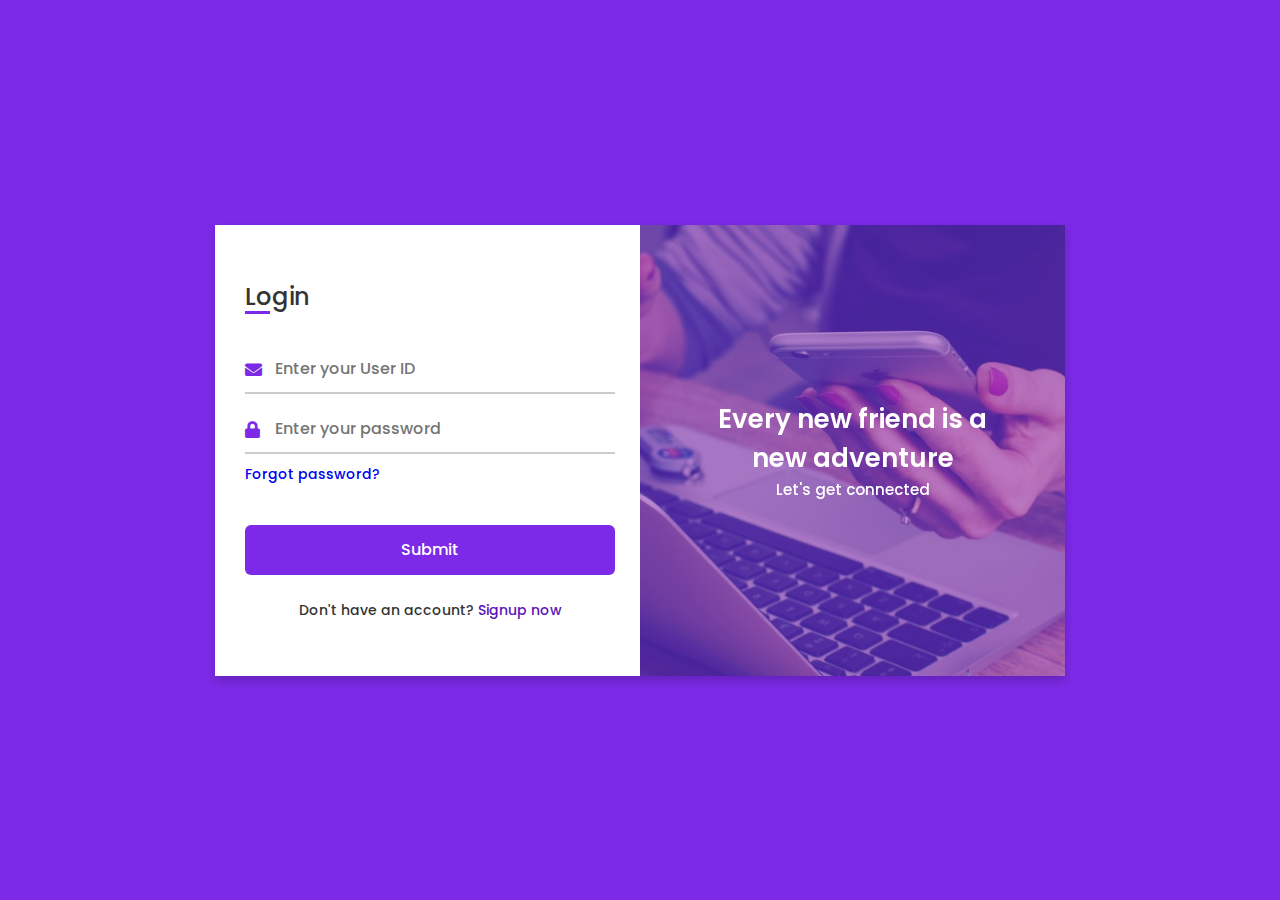
<file: driver/index.html>
<!DOCTYPE html>
<html lang="en" dir="ltr">
<head>
  <meta charset="UTF-8">
  <title>Driver Login & Signup</title>
  <link rel="stylesheet" href="style.css">
  <!-- Font Awesome for icons -->
  <link rel="stylesheet" href="https://cdnjs.cloudflare.com/ajax/libs/font-awesome/5.15.3/css/all.min.css">
  <meta name="viewport" content="width=device-width, initial-scale=1.0">
</head>
<body>
  <div class="container">
    <input type="checkbox" id="flip">
    <div class="cover">
      <div class="front">
        <img src="images/frontImg.jpg" alt="">
        <div class="text">
          <span class="text-1">Every new friend is a <br> new adventure</span>
          <span class="text-2">Let's get connected</span>
        </div>
      </div>
      <div class="back">
        <img class="backImg" src="images/backImg.jpg" alt="">
        <div class="text">
          <span class="text-1">Complete miles of journey <br> with one step</span>
          <span class="text-2">Let's get started</span>
        </div>
      </div>
    </div>
    <div class="forms">
      <div class="form-content">

        <!-- Login Form -->
        <div class="login-form">
          <div class="title">Login</div>
          <form action="login.php" method="POST">
            <div class="input-boxes">
              <div class="input-box">
                <i class="fas fa-envelope"></i>
                <input type="text" name="userId" placeholder="Enter your User ID" required>
              </div>
              <div class="input-box">
                <i class="fas fa-lock"></i>
                <input type="password" name="password" placeholder="Enter your password" required>
              </div>
              <div class="text"><a href="#">Forgot password?</a></div>
              <div class="button input-box">
                <input type="submit" value="Submit">
              </div>
              <div class="text sign-up-text">Don't have an account? <label for="flip">Signup now</label></div>
            </div>
          </form>
        </div>

        <!-- Signup Form -->
        <div class="signup-form">
          <div class="title">Signup</div>
          <form action="signup.php" method="POST">
            <div class="input-boxes">
              <div class="input-box">
                <i class="fas fa-user"></i>
                <input type="text" name="newUserId" placeholder="Create a User ID" required>
              </div>
              <div class="input-box">
                <i class="fas fa-envelope"></i>
                <input type="password" name="newPassword" placeholder="Enter password" required>
              </div>
              <div class="input-box">
                <i class="fas fa-lock"></i>
                <input type="password" name="confirmPassword" placeholder="Confirm password" required>
              </div>
              <div class="button input-box">
                <input type="submit" value="Submit">
              </div>
              <div class="text sign-up-text">Already have an account? <label for="flip">Login now</label></div>
            </div>
          </form>
        </div>

      </div>
    </div>
  </div>
</body>
</html>
</file>
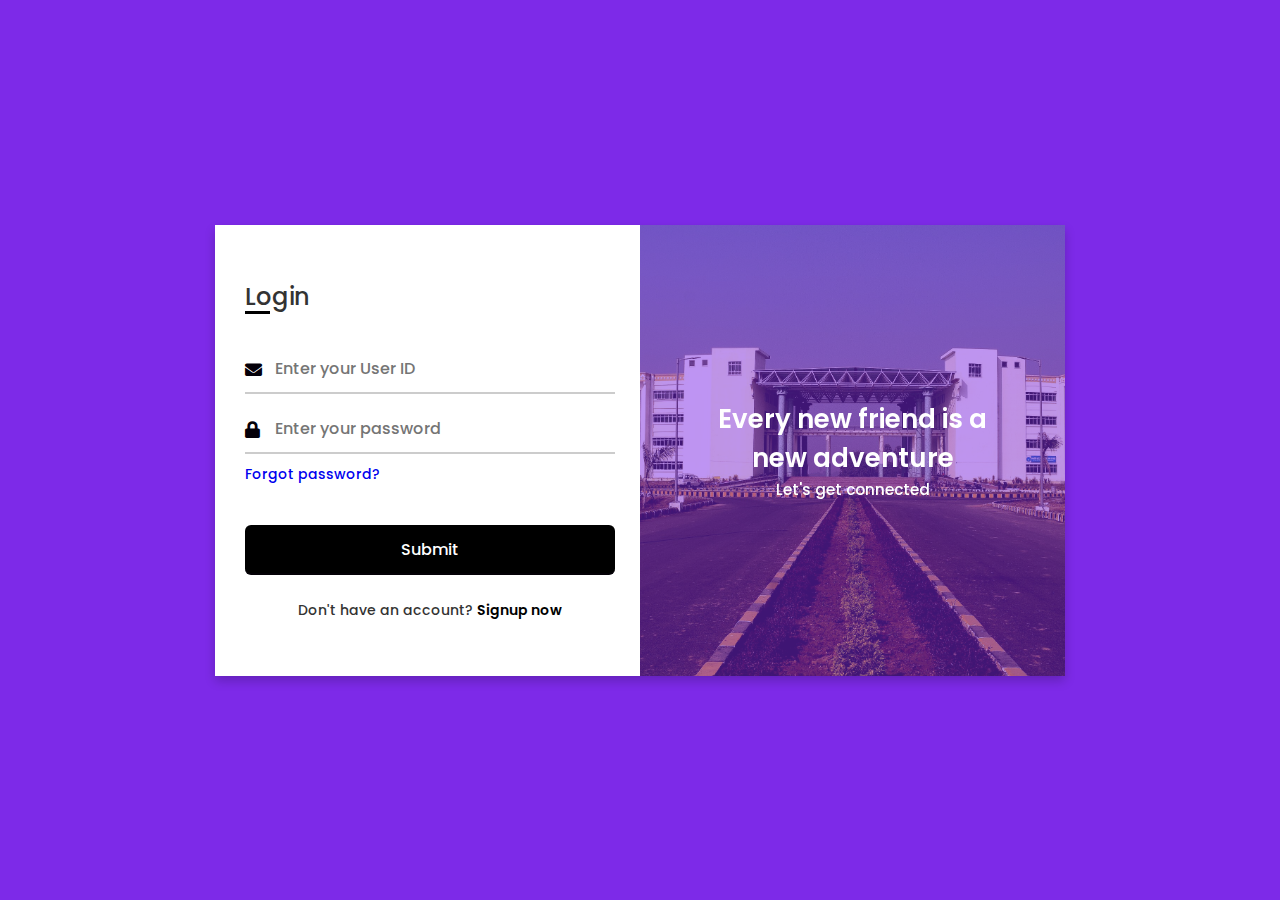
<file: Final/index.html>
<!DOCTYPE html>
<html lang="en" dir="ltr">
<head>
  <meta charset="UTF-8">
  <link rel ="icon" type ="image/png" href = "images/favicon.jpeg">
  <title>Driver Login & Signup</title>
  <link rel="stylesheet" href="style.css">
  <!-- Font Awesome for icons -->
  <link rel="stylesheet" href="https://cdnjs.cloudflare.com/ajax/libs/font-awesome/5.15.3/css/all.min.css">
  <meta name="viewport" content="width=device-width, initial-scale=1.0">
</head>
<body>
  <div class="container">
    <input type="checkbox" id="flip">
    <div class="cover">
      <div class="front">
        <img src="images/iitpatna.jpg" alt="">
        <div class="text">
          <span class="text-1">Every new friend is a <br> new adventure</span>
          <span class="text-2">Let's get connected</span>
        </div>
      </div>
      <div class="back">
        <img class="backImg" src="images/road.jpg" alt="">
        <!-- <div class="text">
          <span class="text-1">Complete miles of journey <br> with one step</span>
          <span class="text-2">Let's get started</span>
        </div>-->
      </div>
    </div>
    <div class="forms">
      <div class="form-content">

        <!-- Login Form -->
        <div class="login-form">
          <div class="title">Login</div>
          <form action="login.php" method="POST">
            <div class="input-boxes">
              <div class="input-box">
                <i class="fas fa-envelope"></i>
                <input type="text" name="userId" placeholder="Enter your User ID" required maxlength="20">
              </div>
              <div class="input-box">
                <i class="fas fa-lock"></i>
                <input type="password" name="password" placeholder="Enter your password" required>
              </div>
              <div class="text"><a href="#">Forgot password?</a></div>
              <div class="button input-box">
                <input type="submit" value="Submit">
              </div>
              <div class="text sign-up-text">Don't have an account? <label for="flip" class="flip-link">Signup now</label></div>
            </div>
          </form>
        </div>

        <!-- Signup Form -->
        <div class="signup-form">
          <div class="title">Signup</div>
          <form action="signup.php" method="POST">
            <div class="input-boxes">
              <div class="input-box">
                <i class="fas fa-user"></i>
                <input type="text" name="newUserId" placeholder="Create a User ID" required maxlength="20">
              </div>
              <div class="input-box">
                <i class="fas fa-envelope"></i>
                <input type="password" name="newPassword" placeholder="Enter password" required>
              </div>
              <div class="input-box">
                <i class="fas fa-lock"></i>
                <input type="password" name="confirmPassword" placeholder="Confirm password" required>
              </div>
              <div class="button input-box">
                <input type="submit" value="Submit">
              </div>
              <div class="text sign-up-text">Already have an account? <label for="flip" class="flip-link">Login now</label></div>
            </div>
          </form>
        </div>

      </div>
    </div>
  </div>
</body>
</html>
</file>
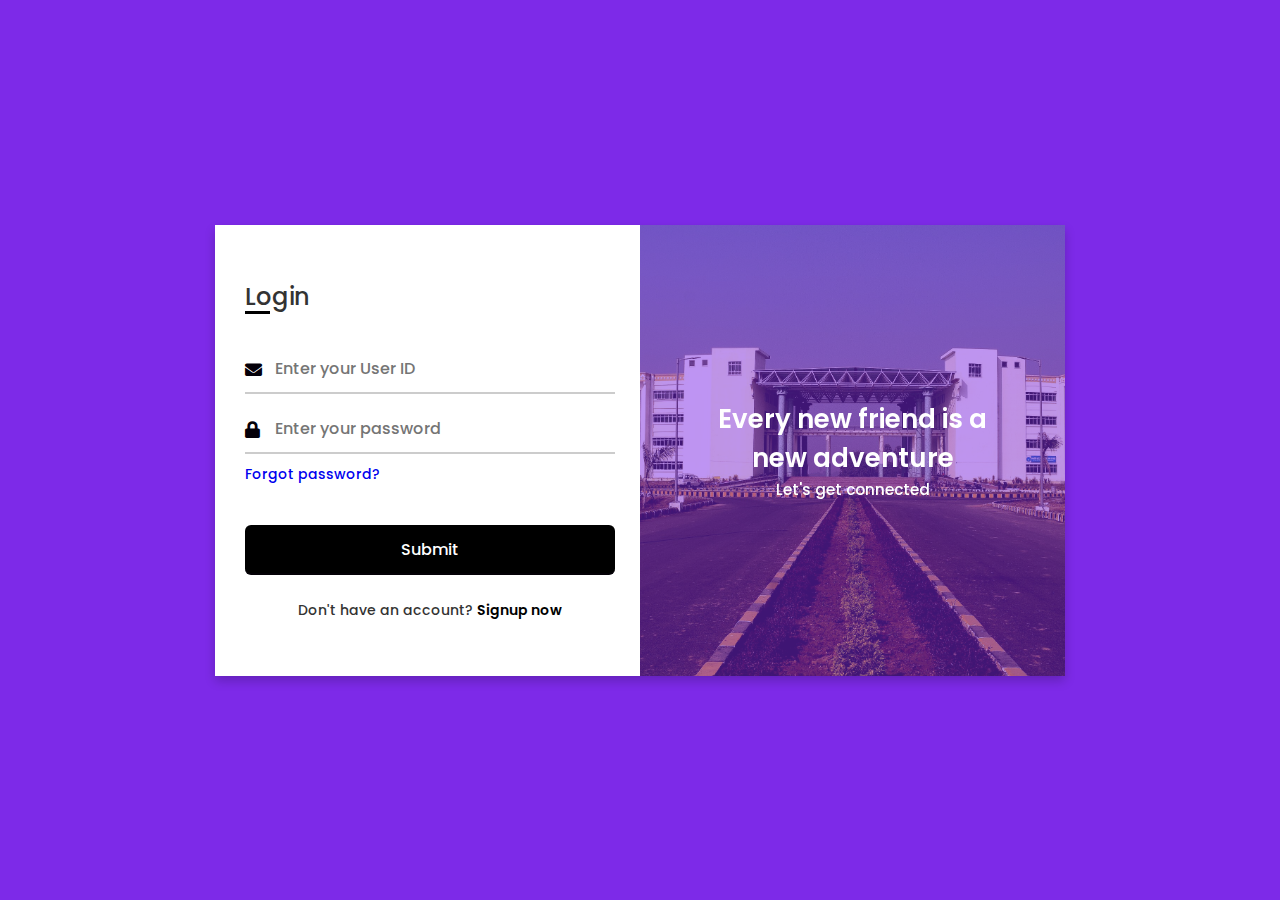
<file: project/index.html>
<!DOCTYPE html>
<html lang="en" dir="ltr">
<head>
  <meta charset="UTF-8">
  <title>Driver Login & Signup</title>
  <link rel="stylesheet" href="style.css">
  <!-- Font Awesome for icons -->
  <link rel="stylesheet" href="https://cdnjs.cloudflare.com/ajax/libs/font-awesome/5.15.3/css/all.min.css">
  <meta name="viewport" content="width=device-width, initial-scale=1.0">
</head>
<body>
  <div class="container">
    <input type="checkbox" id="flip">
    <div class="cover">
      <div class="front">
        <img src="images/iitpatna.jpg" alt="">
        <div class="text">
          <span class="text-1">Every new friend is a <br> new adventure</span>
          <span class="text-2">Let's get connected</span>
        </div>
      </div>
      <div class="back">
        <img class="backImg" src="images/road.jpg" alt="">
        <!-- <div class="text">
          <span class="text-1">Complete miles of journey <br> with one step</span>
          <span class="text-2">Let's get started</span>
        </div>-->
      </div>
    </div>
    <div class="forms">
      <div class="form-content">

        <!-- Login Form -->
        <div class="login-form">
          <div class="title">Login</div>
          <form action="login.php" method="POST">
            <div class="input-boxes">
              <div class="input-box">
                <i class="fas fa-envelope"></i>
                <input type="text" name="userId" placeholder="Enter your User ID" required maxlength="20">
              </div>
              <div class="input-box">
                <i class="fas fa-lock"></i>
                <input type="password" name="password" placeholder="Enter your password" required>
              </div>
              <div class="text"><a href="#">Forgot password?</a></div>
              <div class="button input-box">
                <input type="submit" value="Submit">
              </div>
              <div class="text sign-up-text">Don't have an account? <label for="flip" class="flip-link">Signup now</label></div>
            </div>
          </form>
        </div>

        <!-- Signup Form -->
        <div class="signup-form">
          <div class="title">Signup</div>
          <form action="signup.php" method="POST">
            <div class="input-boxes">
              <div class="input-box">
                <i class="fas fa-user"></i>
                <input type="text" name="newUserId" placeholder="Create a User ID" required maxlength="20">
              </div>
              <div class="input-box">
                <i class="fas fa-envelope"></i>
                <input type="password" name="newPassword" placeholder="Enter password" required>
              </div>
              <div class="input-box">
                <i class="fas fa-lock"></i>
                <input type="password" name="confirmPassword" placeholder="Confirm password" required>
              </div>
              <div class="button input-box">
                <input type="submit" value="Submit">
              </div>
              <div class="text sign-up-text">Already have an account? <label for="flip" class="flip-link">Login now</label></div>
            </div>
          </form>
        </div>

      </div>
    </div>
  </div>
</body>
</html>
</file>
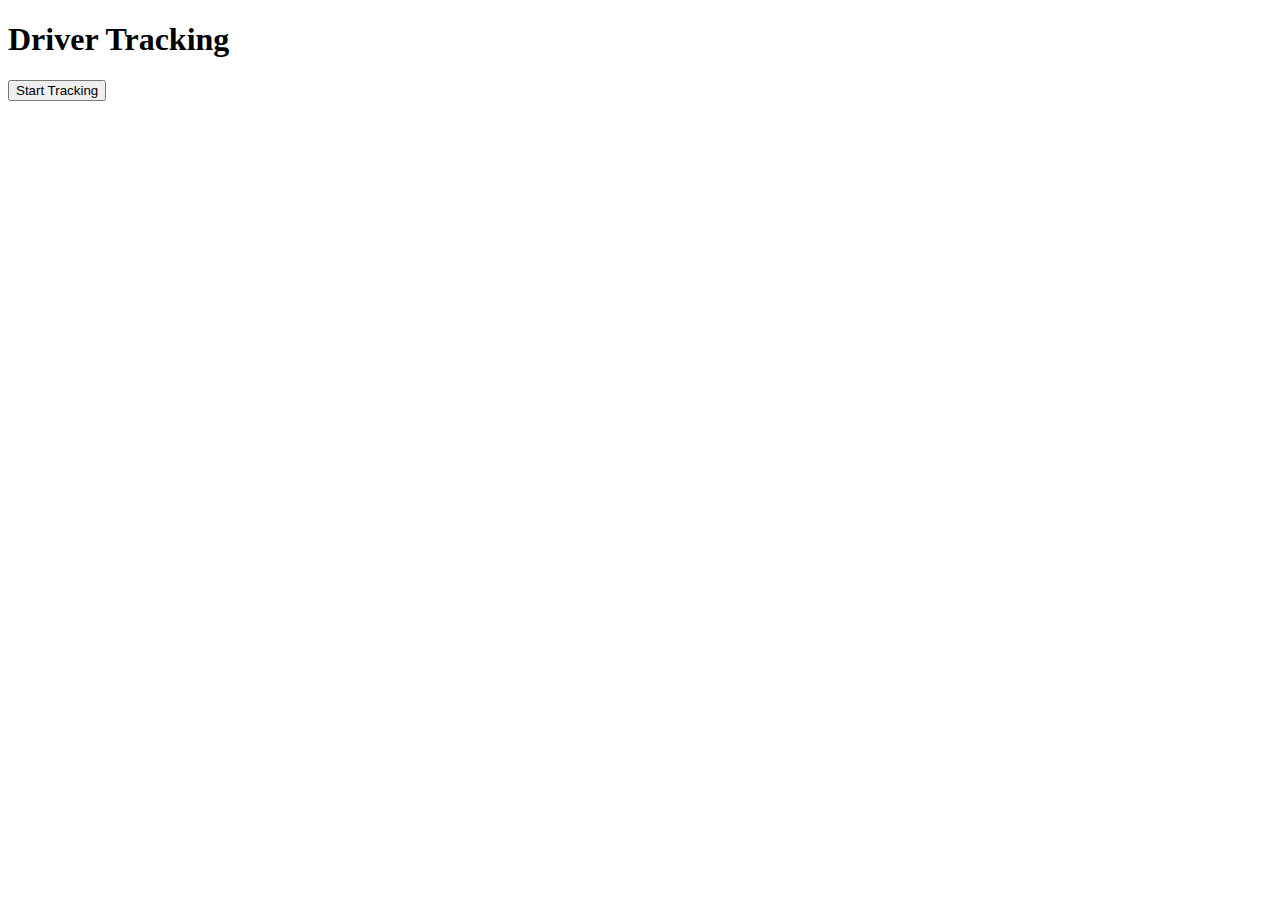
<file: BUS/driver.html>
<!-- driver.html -->
<!DOCTYPE html>
<html lang="en">
<head>
    <meta charset="UTF-8">
    <meta name="viewport" content="width=device-width, initial-scale=1.0">
    <title>Driver Tracking</title>
</head>
<body>
    <h1>Driver Tracking</h1>
    <button onclick="startTracking()">Start Tracking</button>
    <script>
        function startTracking() {
            if (navigator.geolocation) {
                navigator.geolocation.watchPosition(position => {
                    fetch('backend.php', {
                        method: 'POST',
                        headers: { 'Content-Type': 'application/json' },
                        body: JSON.stringify({ lat: position.coords.latitude, lon: position.coords.longitude })
                    });
                });
            } else {
                alert('Geolocation is not supported by this browser.');
            }
        }
    </script>
</body>
</html>
</file>
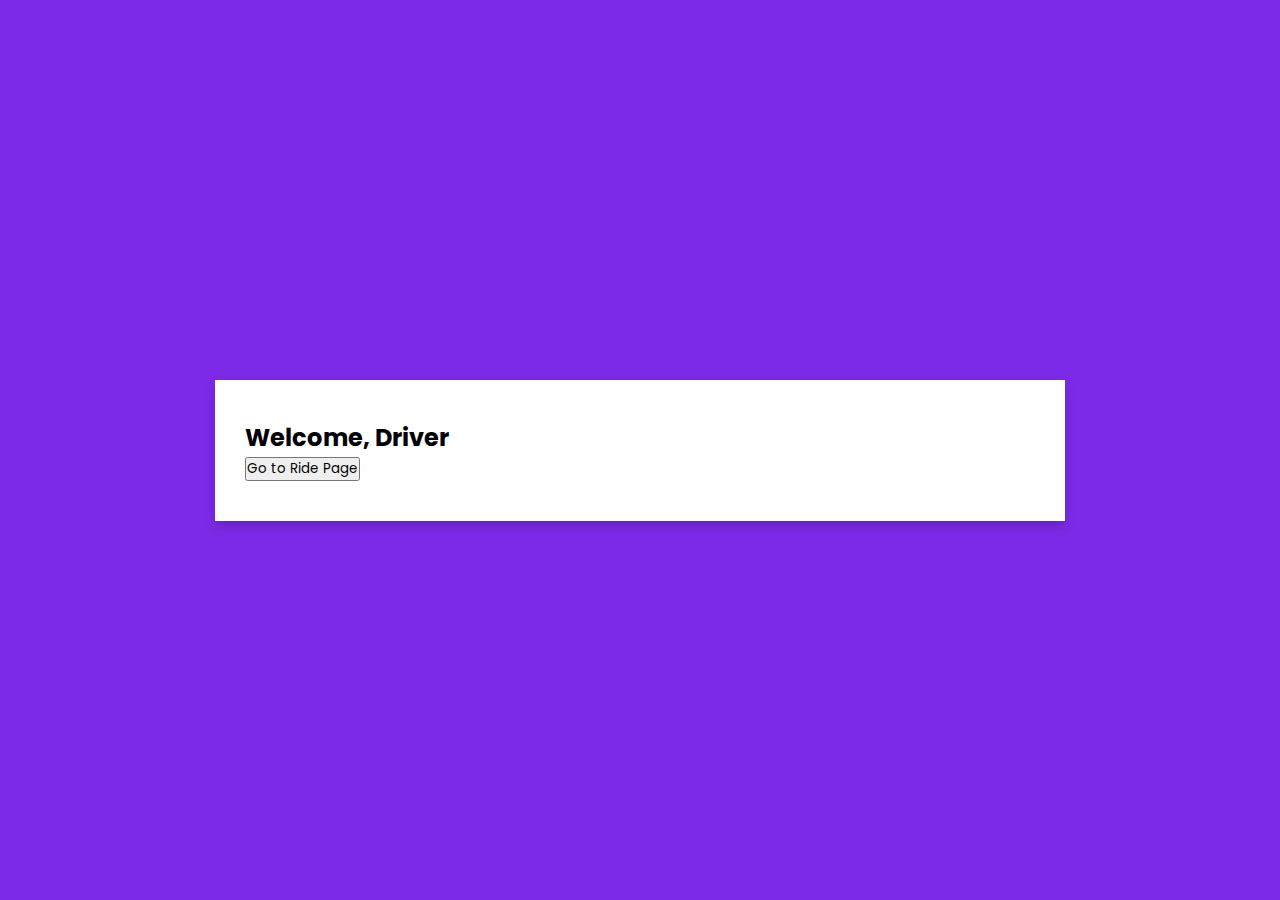
<file: driver/home.html>
<!DOCTYPE html>
<html>
<head>
  <title>Welcome</title>
  <link rel="stylesheet" href="style.css" />
</head>
<body>
  <div class="container">
    <h2>Welcome, Driver</h2>
    <a href="ride.html"><button>Go to Ride Page</button></a>
  </div>
</body>
</html>
</file>
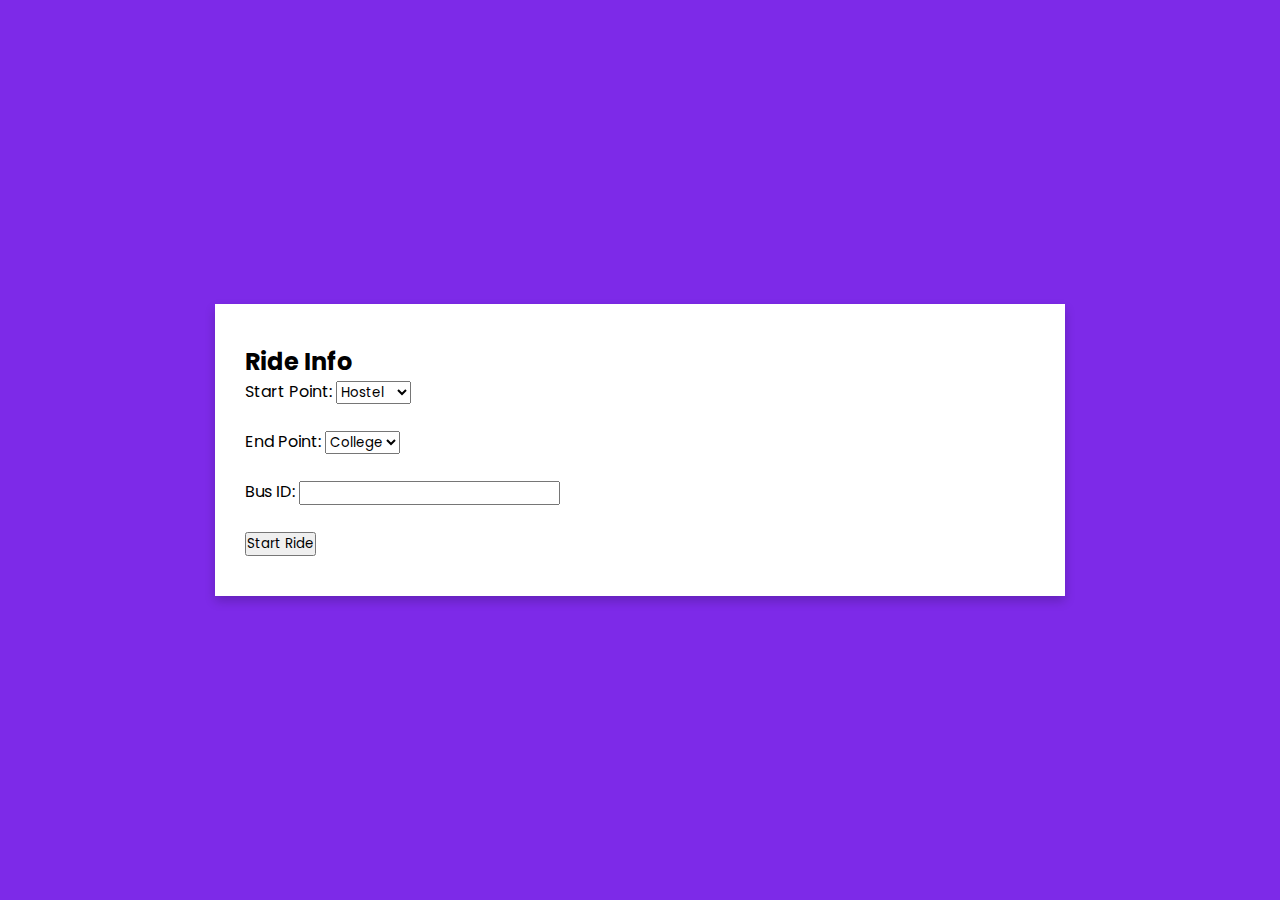
<file: driver/ride.html>
<!DOCTYPE html>
<html>
<head>
  <title>Start Ride</title>
  <link rel="stylesheet" href="style.css" />
</head>
<body>
  <div class="container">
    <h2>Ride Info</h2>
    <form id="rideForm">
      <label>Start Point:</label>
      <select id="startPoint">
        <option value="Hostel">Hostel</option>
        <option value="College">College</option>
      </select><br /><br />
      <label>End Point:</label>
      <select id="endPoint">
        <option value="College">College</option>
        <option value="Hostel">Hostel</option>
      </select><br /><br />
      <label>Bus ID:</label>
      <input type="text" id="busId" required /><br /><br />
      <button type="button" onclick="startRide()">Start Ride</button>
    </form>
  </div>

  <script>
    let watchId;
    function startRide() {
      const start = document.getElementById("startPoint").value;
      const end = document.getElementById("endPoint").value;
      const busId = document.getElementById("busId").value;

      if (navigator.geolocation) {
        watchId = navigator.geolocation.watchPosition(
          position => {
            const data = {
              start,
              end,
              busId,
              latitude: position.coords.latitude,
              longitude: position.coords.longitude,
              timestamp: new Date().toISOString()
            };

            fetch("backend.php", {
              method: "POST",
              headers: { "Content-Type": "application/json" },
              body: JSON.stringify(data)
            });
          },
          error => alert("Location access denied."),
          { enableHighAccuracy: true }
        );
      } else {
        alert("Geolocation not supported.");
      }
    }
  </script>
</body>
</html>
</file>
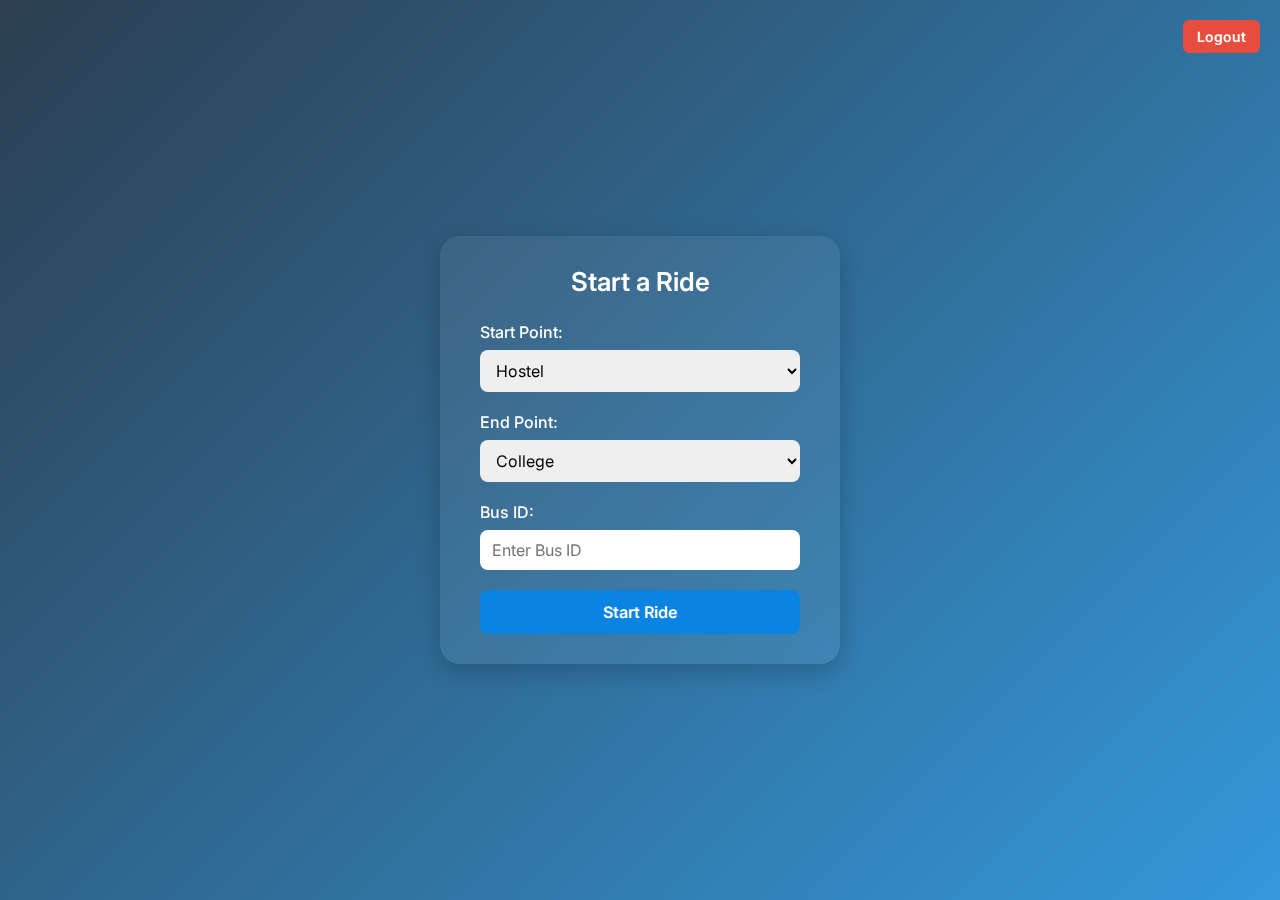
<file: Final/ride.html>
<!DOCTYPE html>
<html lang="en">
<head>
  <meta charset="UTF-8" />
  <meta name="viewport" content="width=device-width, initial-scale=1.0"/>
  <link rel ="icon" type ="image/png" href = "images/favicon.jpeg">
  <title>Start Ride</title>
  <link href="https://fonts.googleapis.com/css2?family=Inter:wght@400;600&display=swap" rel="stylesheet"/>
  <style>
    * {
      box-sizing: border-box;
      font-family: 'Inter', sans-serif;
      margin: 0;
      padding: 0;
    }

    body {
      background: linear-gradient(135deg, #2c3e50, #3498db);
      display: flex;
      justify-content: center;
      align-items: center;
      height: 100vh;
      color: #fff;
      position: relative;
    }

    .container {
      background-color: #ffffff10;
      backdrop-filter: blur(10px);
      padding: 30px 40px;
      border-radius: 20px;
      box-shadow: 0 8px 24px rgba(0, 0, 0, 0.2);
      max-width: 400px;
      width: 100%;
    }

    h2 {
      text-align: center;
      margin-bottom: 25px;
      font-size: 26px;
      font-weight: 600;
      color: #fff;
    }

    label {
      display: block;
      margin-bottom: 8px;
      font-weight: 500;
    }

    select,
    input[type="text"] {
      width: 100%;
      padding: 10px 12px;
      margin-bottom: 20px;
      border: none;
      border-radius: 8px;
      outline: none;
      font-size: 16px;
    }

    select:focus,
    input[type="text"]:focus {
      box-shadow: 0 0 0 3px #74b9ff;
    }

    button {
      width: 100%;
      padding: 12px;
      background-color: #0984e3;
      color: white;
      border: none;
      border-radius: 8px;
      font-size: 16px;
      font-weight: 600;
      cursor: pointer;
      transition: background-color 0.3s ease;
    }

    button:hover {
      background-color: #74b9ff;
    }

    @media (max-width: 480px) {
      .container {
        padding: 20px;
      }
    }

    /* Logout Button Styles */
    .logout-btn {
  position: absolute;
  top: 20px;
  right: 20px;
  background-color: #e74c3c;
  padding: 8px 14px;
  border-radius: 6px;
  color: white;
  font-size: 14px;
  border: none;
  cursor: pointer;
  font-weight: 600;
  transition: background-color 0.3s ease;
  z-index: 1000;
  display: inline-block; /* ✅ fixes the full-width issue */
  width: auto; /* ✅ makes width shrink to fit content */
}


    .logout-btn:hover {
      background-color: #c0392b;
    }
  </style>
</head>
<body>
  <!-- Logout Button Positioned Absolutely -->
  <button class="logout-btn" onclick="logout()">Logout</button>

  <div class="container">
    <h2>Start a Ride</h2>
    <form id="rideForm">
      <label for="startPoint">Start Point:</label>
      <select id="startPoint" required>
        <option value="Hostel">Hostel</option>
        <option value="College">College</option>
      </select>

      <label for="endPoint">End Point:</label>
      <select id="endPoint" required>
        <option value="College">College</option>
        <option value="Hostel">Hostel</option>
      </select>

      <label for="busId">Bus ID:</label>
      <input type="text" id="busId" placeholder="Enter Bus ID" required />

      <button type="button" onclick="startRide()">Start Ride</button>
    </form>
  </div>

  <script>
    let watchId;
    function startRide() {
      const start = document.getElementById("startPoint").value;
      const end = document.getElementById("endPoint").value;
      const busId = document.getElementById("busId").value;

      if (!busId) {
        alert("Please enter a valid Bus ID.");
        return;
      }

      if (navigator.geolocation) {
        watchId = navigator.geolocation.watchPosition(
          position => {
            const data = {
              start,
              end,
              busId,
              latitude: position.coords.latitude,
              longitude: position.coords.longitude,
              timestamp: new Date().toISOString()
            };

            fetch("backend.php", {
              method: "POST",
              headers: { "Content-Type": "application/json" },
              body: JSON.stringify(data)
            });
          },
          error => alert("Location access denied."),
          { enableHighAccuracy: true }
        );
      } else {
        alert("Geolocation is not supported by your browser.");
      }
    }

    function logout() {
      // Redirect to index.html on logout
      window.location.href = "index.html";
    }
  </script>
</body>
</html>
</file>
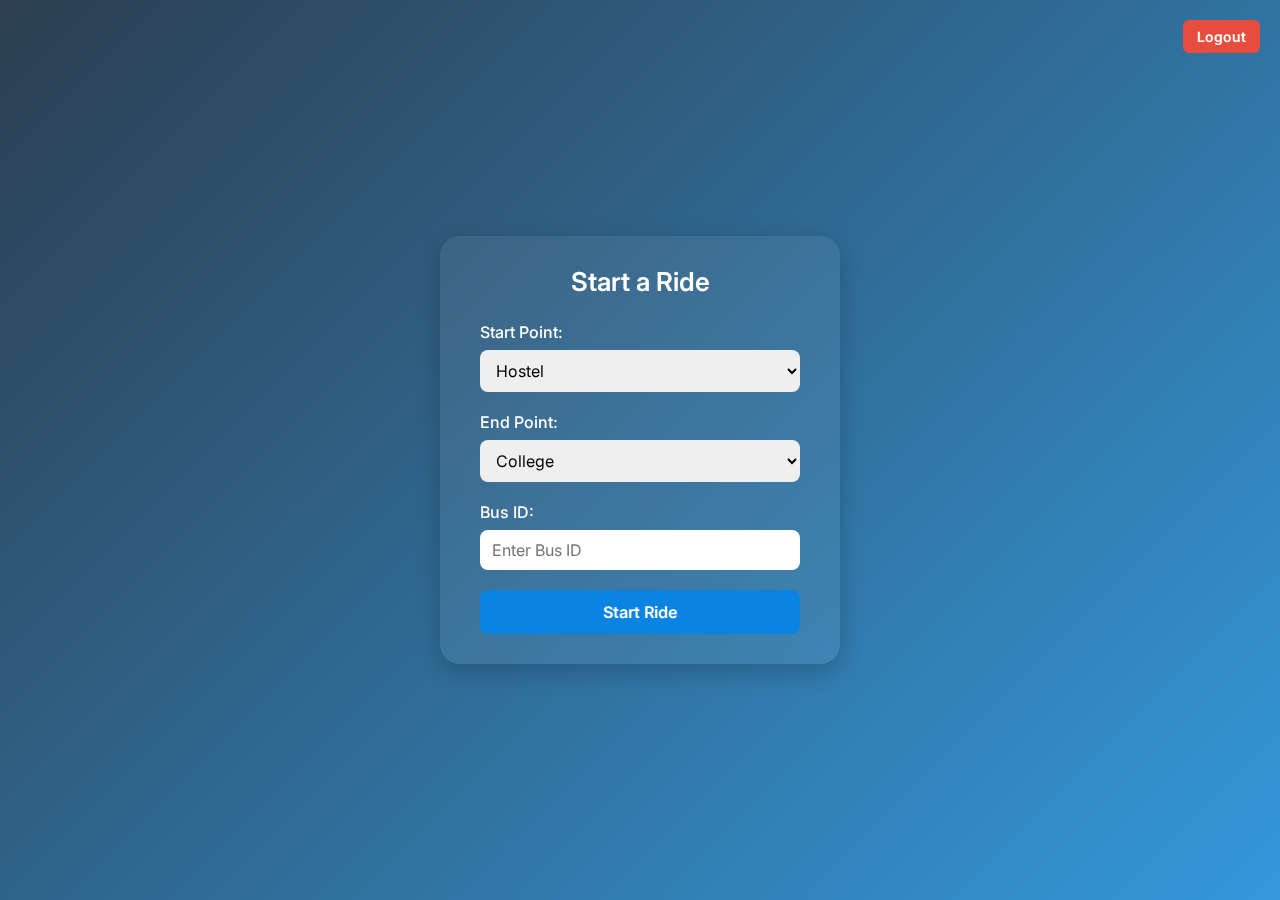
<file: project/ride.html>
<!DOCTYPE html>
<html lang="en">
<head>
  <meta charset="UTF-8" />
  <meta name="viewport" content="width=device-width, initial-scale=1.0"/>
  <title>Start Ride</title>
  <link href="https://fonts.googleapis.com/css2?family=Inter:wght@400;600&display=swap" rel="stylesheet"/>
  <style>
    * {
      box-sizing: border-box;
      font-family: 'Inter', sans-serif;
      margin: 0;
      padding: 0;
    }

    body {
      background: linear-gradient(135deg, #2c3e50, #3498db);
      display: flex;
      justify-content: center;
      align-items: center;
      height: 100vh;
      color: #fff;
      position: relative;
    }

    .container {
      background-color: #ffffff10;
      backdrop-filter: blur(10px);
      padding: 30px 40px;
      border-radius: 20px;
      box-shadow: 0 8px 24px rgba(0, 0, 0, 0.2);
      max-width: 400px;
      width: 100%;
    }

    h2 {
      text-align: center;
      margin-bottom: 25px;
      font-size: 26px;
      font-weight: 600;
      color: #fff;
    }

    label {
      display: block;
      margin-bottom: 8px;
      font-weight: 500;
    }

    select,
    input[type="text"] {
      width: 100%;
      padding: 10px 12px;
      margin-bottom: 20px;
      border: none;
      border-radius: 8px;
      outline: none;
      font-size: 16px;
    }

    select:focus,
    input[type="text"]:focus {
      box-shadow: 0 0 0 3px #74b9ff;
    }

    button {
      width: 100%;
      padding: 12px;
      background-color: #0984e3;
      color: white;
      border: none;
      border-radius: 8px;
      font-size: 16px;
      font-weight: 600;
      cursor: pointer;
      transition: background-color 0.3s ease;
    }

    button:hover {
      background-color: #74b9ff;
    }

    @media (max-width: 480px) {
      .container {
        padding: 20px;
      }
    }

    /* Logout Button Styles */
    .logout-btn {
  position: absolute;
  top: 20px;
  right: 20px;
  background-color: #e74c3c;
  padding: 8px 14px;
  border-radius: 6px;
  color: white;
  font-size: 14px;
  border: none;
  cursor: pointer;
  font-weight: 600;
  transition: background-color 0.3s ease;
  z-index: 1000;
  display: inline-block; /* ✅ fixes the full-width issue */
  width: auto; /* ✅ makes width shrink to fit content */
}


    .logout-btn:hover {
      background-color: #c0392b;
    }
  </style>
</head>
<body>
  <!-- Logout Button Positioned Absolutely -->
  <button class="logout-btn" onclick="logout()">Logout</button>

  <div class="container">
    <h2>Start a Ride</h2>
    <form id="rideForm">
      <label for="startPoint">Start Point:</label>
      <select id="startPoint" required>
        <option value="Hostel">Hostel</option>
        <option value="College">College</option>
      </select>

      <label for="endPoint">End Point:</label>
      <select id="endPoint" required>
        <option value="College">College</option>
        <option value="Hostel">Hostel</option>
      </select>

      <label for="busId">Bus ID:</label>
      <input type="text" id="busId" placeholder="Enter Bus ID" required />

      <button type="button" onclick="startRide()">Start Ride</button>
    </form>
  </div>

  <script>
    let watchId;
    function startRide() {
      const start = document.getElementById("startPoint").value;
      const end = document.getElementById("endPoint").value;
      const busId = document.getElementById("busId").value;

      if (!busId) {
        alert("Please enter a valid Bus ID.");
        return;
      }

      if (navigator.geolocation) {
        watchId = navigator.geolocation.watchPosition(
          position => {
            const data = {
              start,
              end,
              busId,
              latitude: position.coords.latitude,
              longitude: position.coords.longitude,
              timestamp: new Date().toISOString()
            };

            fetch("backend.php", {
              method: "POST",
              headers: { "Content-Type": "application/json" },
              body: JSON.stringify(data)
            });
          },
          error => alert("Location access denied."),
          { enableHighAccuracy: true }
        );
      } else {
        alert("Geolocation is not supported by your browser.");
      }
    }

    function logout() {
      // Redirect to index.html on logout
      window.location.href = "index.html";
    }
  </script>
</body>
</html>
</file>
<file: driver/style.css>
/* Google Font Link */
@import url('https://fonts.googleapis.com/css2?family=Poppins:wght@200;300;400;500;600;700&display=swap');

* {
  margin: 0;
  padding: 0;
  box-sizing: border-box;
  font-family: "Poppins", sans-serif;
}

body {
  min-height: 100vh;
  display: flex;
  align-items: center;
  justify-content: center;
  background: #7d2ae8;
  padding: 30px;
}

.container {
  position: relative;
  max-width: 850px;
  width: 100%;
  background: #fff;
  padding: 40px 30px;
  box-shadow: 0 5px 10px rgba(0, 0, 0, 0.2);
  perspective: 2700px;
}

.container .cover {
  position: absolute;
  top: 0;
  left: 50%;
  height: 100%;
  width: 50%;
  z-index: 98;
  transition: all 1s ease;
  transform-origin: left;
  transform-style: preserve-3d;
  backface-visibility: hidden;
}

.container #flip:checked ~ .cover {
  transform: rotateY(-180deg);
}

.container #flip:checked ~ .forms .login-form {
  pointer-events: none;
}

.container .cover .front,
.container .cover .back {
  position: absolute;
  top: 0;
  left: 0;
  height: 100%;
  width: 100%;
}

.cover .back {
  transform: rotateY(180deg);
}

.container .cover img {
  position: absolute;
  height: 100%;
  width: 100%;
  object-fit: cover;
  z-index: 10;
}

.container .cover .text {
  position: absolute;
  z-index: 10;
  height: 100%;
  width: 100%;
  display: flex;
  flex-direction: column;
  align-items: center;
  justify-content: center;
}

.container .cover .text::before {
  content: '';
  position: absolute;
  height: 100%;
  width: 100%;
  opacity: 0.5;
  background: #7d2ae8;
}

.cover .text .text-1,
.cover .text .text-2 {
  z-index: 20;
  font-size: 26px;
  font-weight: 600;
  color: #fff;
  text-align: center;
}

.cover .text .text-2 {
  font-size: 15px;
  font-weight: 500;
}

.container .forms {
  height: 100%;
  width: 100%;
  background: #fff;
}

.container .form-content {
  display: flex;
  align-items: center;
  justify-content: space-between;
}

.form-content .login-form,
.form-content .signup-form {
  width: calc(100% / 2 - 25px);
}

.forms .form-content .title {
  position: relative;
  font-size: 24px;
  font-weight: 500;
  color: #333;
}

.forms .form-content .title:before {
  content: '';
  position: absolute;
  left: 0;
  bottom: 0;
  height: 3px;
  width: 25px;
  background: #7d2ae8;
}

.forms .signup-form .title:before {
  width: 20px;
}

.forms .form-content .input-boxes {
  margin-top: 30px;
}

.forms .form-content .input-box {
  display: flex;
  align-items: center;
  height: 50px;
  width: 100%;
  margin: 10px 0;
  position: relative;
}

.form-content .input-box input {
  height: 100%;
  width: 100%;
  outline: none;
  border: none;
  padding: 0 30px;
  font-size: 16px;
  font-weight: 500;
  border-bottom: 2px solid rgba(0, 0, 0, 0.2);
  transition: all 0.3s ease;
}

.form-content .input-box input:focus,
.form-content .input-box input:valid {
  border-color: #7d2ae8;
}

.form-content .input-box i {
  position: absolute;
  color: #7d2ae8;
  font-size: 17px;
}

.forms .form-content .text {
  font-size: 14px;
  font-weight: 500;
  color: #333;
}

.forms .form-content .text a {
  text-decoration: none;
}

.forms .form-content .text a:hover {
  text-decoration: underline;
}

.forms .form-content .button {
  color: #fff;
  margin-top: 40px;
}

.forms .form-content .button input {
  color: #fff;
  background: #7d2ae8;
  border-radius: 6px;
  padding: 0;
  cursor: pointer;
  transition: all 0.4s ease;
}

.forms .form-content .button input:hover {
  background: #5b13b9;
}

.forms .form-content label {
  color: #5b13b9;
  cursor: pointer;
}

.forms .form-content label:hover {
  text-decoration: underline;
}

.forms .form-content .login-text,
.forms .form-content .sign-up-text {
  text-align: center;
  margin-top: 25px;
}

.container #flip {
  display: none;
}

@media (max-width: 730px) {
  .container .cover {
    display: none;
  }

  .form-content .login-form,
  .form-content .signup-form {
    width: 100%;
  }

  .form-content .signup-form {
    display: none;
  }

  .container #flip:checked ~ .forms .signup-form {
    display: block;
  }

  .container #flip:checked ~ .forms .login-form {
    display: none;
  }
}
</file>
<file: Final/style.css>
/* Google Font Link */
@import url('https://fonts.googleapis.com/css2?family=Poppins:wght@200;300;400;500;600;700&display=swap');

* {
  margin: 0;
  padding: 0;
  box-sizing: border-box;
  font-family: "Poppins", sans-serif;
}

body {
  min-height: 100vh;
  display: flex;
  align-items: center;
  justify-content: center;
  background: #7d2ae8;
  padding: 30px;
}

.container {
  position: relative;
  max-width: 850px;
  width: 100%;
  background: #fff;
  padding: 40px 30px;
  box-shadow: 0 5px 10px rgba(0, 0, 0, 0.2);
  perspective: 2700px;
}

.container .cover {
  position: absolute;
  top: 0;
  left: 50%;
  height: 100%;
  width: 50%;
  z-index: 98;
  transition: all 1s ease;
  transform-origin: left;
  transform-style: preserve-3d;
  backface-visibility: hidden;
}

.container #flip:checked ~ .cover {
  transform: rotateY(-180deg);
}

.container #flip:checked ~ .forms .login-form {
  pointer-events: none;
}

.container .cover .front,
.container .cover .back {
  position: absolute;
  top: 0;
  left: 0;
  height: 100%;
  width: 100%;
}

.cover .back {
  transform: rotateY(180deg);
}

.container .cover img {
  position: absolute;
  height: 100%;
  width: 100%;
  object-fit: cover;
  z-index: 10;
}

.container .cover .text {
  position: absolute;
  z-index: 10;
  height: 100%;
  width: 100%;
  display: flex;
  flex-direction: column;
  align-items: center;
  justify-content: center;
}

.container .cover .text::before {
  content: '';
  position: absolute;
  height: 100%;
  width: 100%;
  opacity: 0.5;
  background: #7d2ae8;
}

.cover .text .text-1,
.cover .text .text-2 {
  z-index: 20;
  font-size: 26px;
  font-weight: 600;
  color: #fff;
  text-align: center;
}

.cover .text .text-2 {
  font-size: 15px;
  font-weight: 500;
}

.container .forms {
  height: 100%;
  width: 100%;
  background: #fff;
}

.container .form-content {
  display: flex;
  align-items: center;
  justify-content: space-between;
}

.form-content .login-form,
.form-content .signup-form {
  width: calc(100% / 2 - 25px);
}

.forms .form-content .title {
  position: relative;
  font-size: 24px;
  font-weight: 500;
  color: #333;
}

.forms .form-content .title:before {
  content: '';
  position: absolute;
  left: 0;
  bottom: 0;
  height: 3px;
  width: 25px;
  background: #000000;
}

.forms .signup-form .title:before {
  width: 20px;
}

.forms .form-content .input-boxes {
  margin-top: 30px;
}

.forms .form-content .input-box {
  display: flex;
  align-items: center;
  height: 50px;
  width: 100%;
  margin: 10px 0;
  position: relative;
}

.form-content .input-box input {
  height: 100%;
  width: 100%;
  outline: none;
  border: none;
  padding: 0 30px;
  font-size: 16px;
  font-weight: 500;
  border-bottom: 2px solid rgba(0, 0, 0, 0.2);
  transition: all 0.3s ease;
}

.form-content .input-box input:focus,
.form-content .input-box input:valid {
  border-color: #040107;
}

.form-content .input-box i {
  position: absolute;
  color: #040009;
  font-size: 17px;
}

.forms .form-content .text {
  font-size: 14px;
  font-weight: 500;
  color: #333;
}

.forms .form-content .text a {
  text-decoration: none;
}

.forms .form-content .text a:hover {
  text-decoration: underline;
}

.forms .form-content .button {
  color: #fff;
  margin-top: 40px;
}

.forms .form-content .button input {
  color: #fff;
  background: #000000;
  border-radius: 6px;
  padding: 0;
  cursor: pointer;
  transition: all 0.4s ease;
}

.forms .form-content .button input:hover {
  background: #000000;
}

.forms .form-content label {
  color: #000 !important;
  cursor: pointer;
  font-weight: bold;
}


.forms .form-content label:hover {
  text-decoration: underline;
}

.forms .form-content .login-text,
.forms .form-content .sign-up-text {
  text-align: center;
  margin-top: 25px;
}

.container #flip {
  display: none;
}

@media (max-width: 730px) {
  .container .cover {
    display: none;
  }

  .form-content .login-form,
  .form-content .signup-form {
    width: 100%;
  }

  .form-content .signup-form {
    display: none;
  }

  .container #flip:checked ~ .forms .signup-form {
    display: block;
  }

  .container #flip:checked ~ .forms .login-form {
    display: none;
  }
}
/* General label styling (if needed elsewhere) */
.forms .form-content label {
  cursor: pointer;
}

/* Specific styling for "Login now" and "Signup now" labels */
.forms .form-content .sign-up-text label {
  color: #000000; /* black */
  font-weight: 600;
}

.forms .form-content .sign-up-text label:hover {
  text-decoration: underline;
}


.flip-link {
  color: #3498db; /* Choose any color you like */
  cursor: pointer;
  font-weight: 600;
  transition: color 0.3s ease;
}

.flip-link:hover {
  color: #1d6fa5; /* Darker shade on hover */
  text-decoration: underline;
}
</file>
<file: project/style.css>
/* Google Font Link */
@import url('https://fonts.googleapis.com/css2?family=Poppins:wght@200;300;400;500;600;700&display=swap');

* {
  margin: 0;
  padding: 0;
  box-sizing: border-box;
  font-family: "Poppins", sans-serif;
}

body {
  min-height: 100vh;
  display: flex;
  align-items: center;
  justify-content: center;
  background: #7d2ae8;
  padding: 30px;
}

.container {
  position: relative;
  max-width: 850px;
  width: 100%;
  background: #fff;
  padding: 40px 30px;
  box-shadow: 0 5px 10px rgba(0, 0, 0, 0.2);
  perspective: 2700px;
}

.container .cover {
  position: absolute;
  top: 0;
  left: 50%;
  height: 100%;
  width: 50%;
  z-index: 98;
  transition: all 1s ease;
  transform-origin: left;
  transform-style: preserve-3d;
  backface-visibility: hidden;
}

.container #flip:checked ~ .cover {
  transform: rotateY(-180deg);
}

.container #flip:checked ~ .forms .login-form {
  pointer-events: none;
}

.container .cover .front,
.container .cover .back {
  position: absolute;
  top: 0;
  left: 0;
  height: 100%;
  width: 100%;
}

.cover .back {
  transform: rotateY(180deg);
}

.container .cover img {
  position: absolute;
  height: 100%;
  width: 100%;
  object-fit: cover;
  z-index: 10;
}

.container .cover .text {
  position: absolute;
  z-index: 10;
  height: 100%;
  width: 100%;
  display: flex;
  flex-direction: column;
  align-items: center;
  justify-content: center;
}

.container .cover .text::before {
  content: '';
  position: absolute;
  height: 100%;
  width: 100%;
  opacity: 0.5;
  background: #7d2ae8;
}

.cover .text .text-1,
.cover .text .text-2 {
  z-index: 20;
  font-size: 26px;
  font-weight: 600;
  color: #fff;
  text-align: center;
}

.cover .text .text-2 {
  font-size: 15px;
  font-weight: 500;
}

.container .forms {
  height: 100%;
  width: 100%;
  background: #fff;
}

.container .form-content {
  display: flex;
  align-items: center;
  justify-content: space-between;
}

.form-content .login-form,
.form-content .signup-form {
  width: calc(100% / 2 - 25px);
}

.forms .form-content .title {
  position: relative;
  font-size: 24px;
  font-weight: 500;
  color: #333;
}

.forms .form-content .title:before {
  content: '';
  position: absolute;
  left: 0;
  bottom: 0;
  height: 3px;
  width: 25px;
  background: #000000;
}

.forms .signup-form .title:before {
  width: 20px;
}

.forms .form-content .input-boxes {
  margin-top: 30px;
}

.forms .form-content .input-box {
  display: flex;
  align-items: center;
  height: 50px;
  width: 100%;
  margin: 10px 0;
  position: relative;
}

.form-content .input-box input {
  height: 100%;
  width: 100%;
  outline: none;
  border: none;
  padding: 0 30px;
  font-size: 16px;
  font-weight: 500;
  border-bottom: 2px solid rgba(0, 0, 0, 0.2);
  transition: all 0.3s ease;
}

.form-content .input-box input:focus,
.form-content .input-box input:valid {
  border-color: #040107;
}

.form-content .input-box i {
  position: absolute;
  color: #040009;
  font-size: 17px;
}

.forms .form-content .text {
  font-size: 14px;
  font-weight: 500;
  color: #333;
}

.forms .form-content .text a {
  text-decoration: none;
}

.forms .form-content .text a:hover {
  text-decoration: underline;
}

.forms .form-content .button {
  color: #fff;
  margin-top: 40px;
}

.forms .form-content .button input {
  color: #fff;
  background: #000000;
  border-radius: 6px;
  padding: 0;
  cursor: pointer;
  transition: all 0.4s ease;
}

.forms .form-content .button input:hover {
  background: #000000;
}

.forms .form-content label {
  color: #000 !important;
  cursor: pointer;
  font-weight: bold;
}


.forms .form-content label:hover {
  text-decoration: underline;
}

.forms .form-content .login-text,
.forms .form-content .sign-up-text {
  text-align: center;
  margin-top: 25px;
}

.container #flip {
  display: none;
}

@media (max-width: 730px) {
  .container .cover {
    display: none;
  }

  .form-content .login-form,
  .form-content .signup-form {
    width: 100%;
  }

  .form-content .signup-form {
    display: none;
  }

  .container #flip:checked ~ .forms .signup-form {
    display: block;
  }

  .container #flip:checked ~ .forms .login-form {
    display: none;
  }
}
/* General label styling (if needed elsewhere) */
.forms .form-content label {
  cursor: pointer;
}

/* Specific styling for "Login now" and "Signup now" labels */
.forms .form-content .sign-up-text label {
  color: #000000; /* black */
  font-weight: 600;
}

.forms .form-content .sign-up-text label:hover {
  text-decoration: underline;
}


.flip-link {
  color: #3498db; /* Choose any color you like */
  cursor: pointer;
  font-weight: 600;
  transition: color 0.3s ease;
}

.flip-link:hover {
  color: #1d6fa5; /* Darker shade on hover */
  text-decoration: underline;
}
</file>
